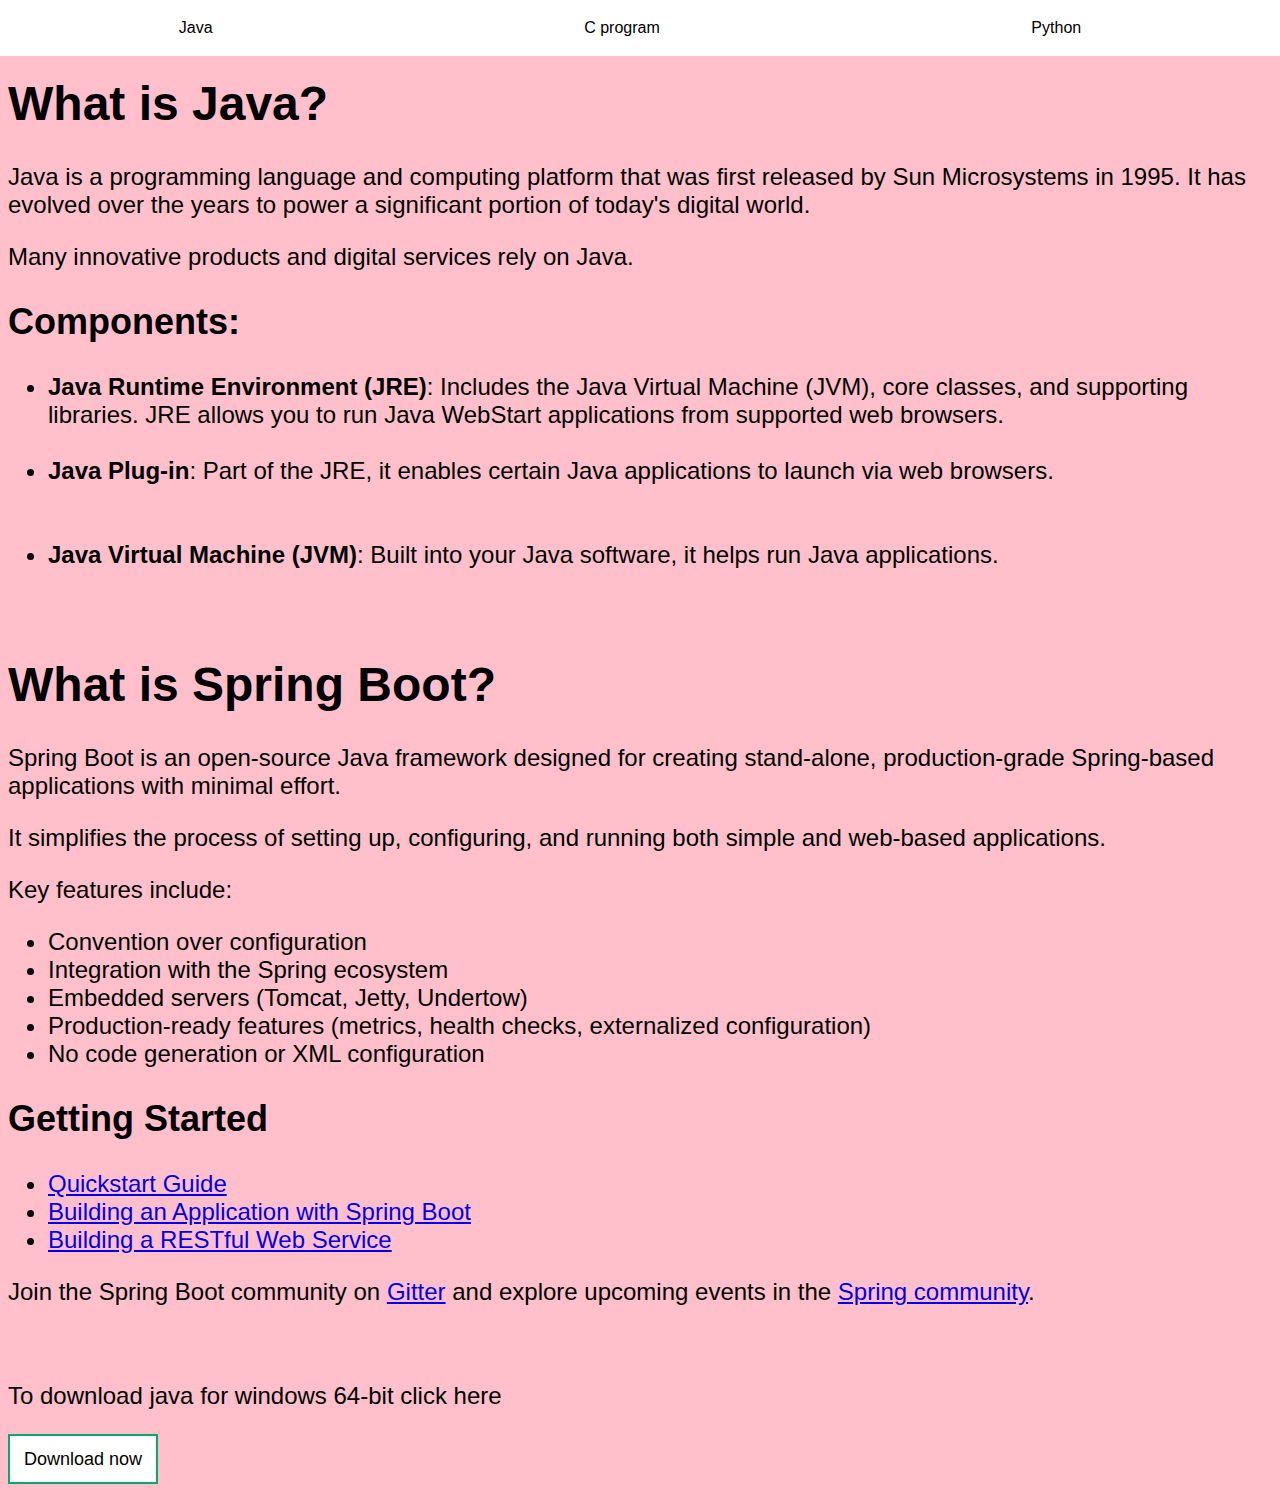
<file: index.html>
<!DOCTYPE html>
<html lang="en">
<head>
    <meta charset="UTF-8">
    <meta name="viewport" content="width=device-width, initial-scale=1.0">
    <title>Java</title>
    <link rel="stylesheet" type="text/css" href="styles.css">
    
</head>
<body>
  <nav class="navbar">
    
    <ul>
      <li><a href="index.html">Java</a></li>
      <li><a href="c.html">C program</a></li>
      <li><a href="python.html">Python</a></li>
      
    </ul>
  </nav><br><br>
  <div class="content">
  <h1>What is Java?</h1>
  <p>Java is a programming language and computing platform that was first released by Sun Microsystems in 1995. It has evolved over the years to power a significant portion of today's digital world.</p>
  <p>Many innovative products and digital services rely on Java.</p>

  <h2>Components:</h2>
  <ul>
      <li><strong>Java Runtime Environment (JRE)</strong>: Includes the Java Virtual Machine (JVM), core classes, and supporting libraries. JRE allows you to run Java WebStart applications from supported web browsers.</li><br>
      <li><strong>Java Plug-in</strong>: Part of the JRE, it enables certain Java applications to launch via web browsers.</li><br><br>
      <li><strong>Java Virtual Machine (JVM)</strong>: Built into your Java software, it helps run Java applications.</li><br><br>
  </ul>
  <h1>What is Spring Boot?</h1>
    <p>Spring Boot is an open-source Java framework designed for creating stand-alone, production-grade Spring-based applications with minimal effort.</p>
    <p>It simplifies the process of setting up, configuring, and running both simple and web-based applications.</p>
    <p>Key features include:</p>
    <ul>
        <li>Convention over configuration</li>
        <li>Integration with the Spring ecosystem</li>
        <li>Embedded servers (Tomcat, Jetty, Undertow)</li>
        <li>Production-ready features (metrics, health checks, externalized configuration)</li>
        <li>No code generation or XML configuration</li>
    </ul>

    <h2>Getting Started</h2>
    <ul>
        <li><a href="https://spring.io/quickstart">Quickstart Guide</a></li>
        <li><a href="https://spring.io/guides/gs/spring-boot/">Building an Application with Spring Boot</a></li>
        <li><a href="https://spring.io/guides/gs/rest-service/">Building a RESTful Web Service</a></li>
    </ul>

    <p>Join the Spring Boot community on <a href="https://gitter.im/spring-projects/spring-boot">Gitter</a> and explore upcoming events in the <a href="https://spring.io/events">Spring community</a>.</p><br>
    <p>To download java for windows 64-bit click here</p>
     
    <button onclick="window.location.href='https://www.java.com/en/download/';">Download now</button>


</div>
</body>
</html>
</file>
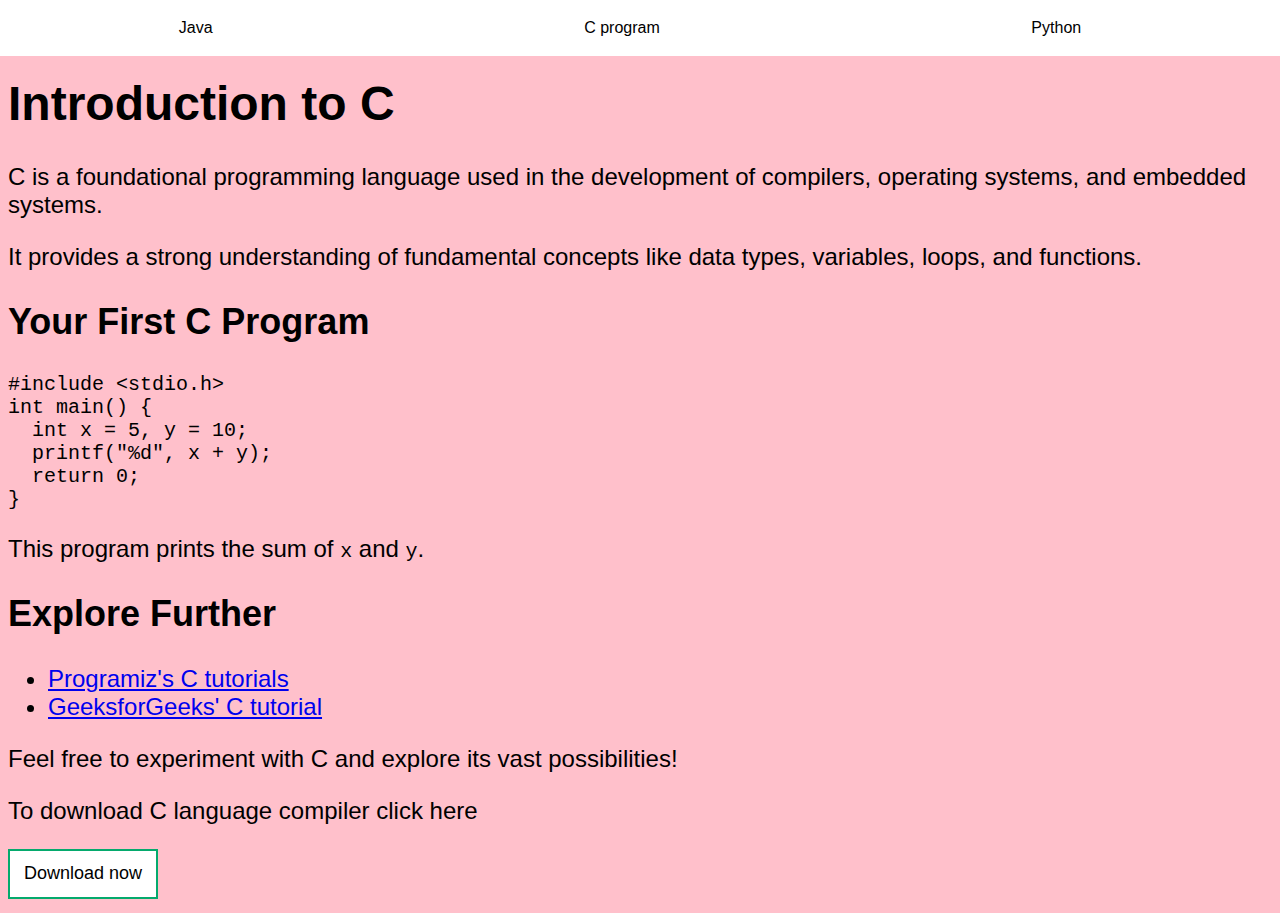
<file: c.html>
<!DOCTYPE html>
<html lang="en">
<head>
    <meta charset="UTF-8">
    <meta name="viewport" content="width=device-width, initial-scale=1.0">
    <title>C || Program</title>
    <link rel="stylesheet" type="text/css" href="c.css">
    
</head>
<body>
  <nav class="navbar">
    
    <ul>
      <li><a href="index.html">Java</a></li>
      <li><a href="c.html">C program</a></li>
      <li><a href="python.html">Python</a></li>
      
    </ul>
  </nav><br><br>
  <div class="content">
  <h1>Introduction to C</h1>
  <p>C is a foundational programming language used in the development of compilers, operating systems, and embedded systems.</p>
  <p>It provides a strong understanding of fundamental concepts like data types, variables, loops, and functions.</p>

  <h2>Your First C Program</h2>
  <pre><code>#include &lt;stdio.h&gt;
int main() {
  int x = 5, y = 10;
  printf("%d", x + y);
  return 0;
}</code></pre>
  <p>This program prints the sum of <code>x</code> and <code>y</code>.</p>

  <h2>Explore Further</h2>
  <ul>
      <li><a href="https://www.programiz.com/c-programming">Programiz's C tutorials</a></li>
      <li><a href="https://www.geeksforgeeks.org/c-programming-language/">GeeksforGeeks' C tutorial</a></li>
  </ul>

  <p>Feel free to experiment with C and explore its vast possibilities!</p>

  <p>To download C language compiler click here</p>
     
    <button onclick="window.location.href='https://sourceforge.net/projects/mingw-w64/';">Download now</button>

</div>
</body>
</html>
</file>
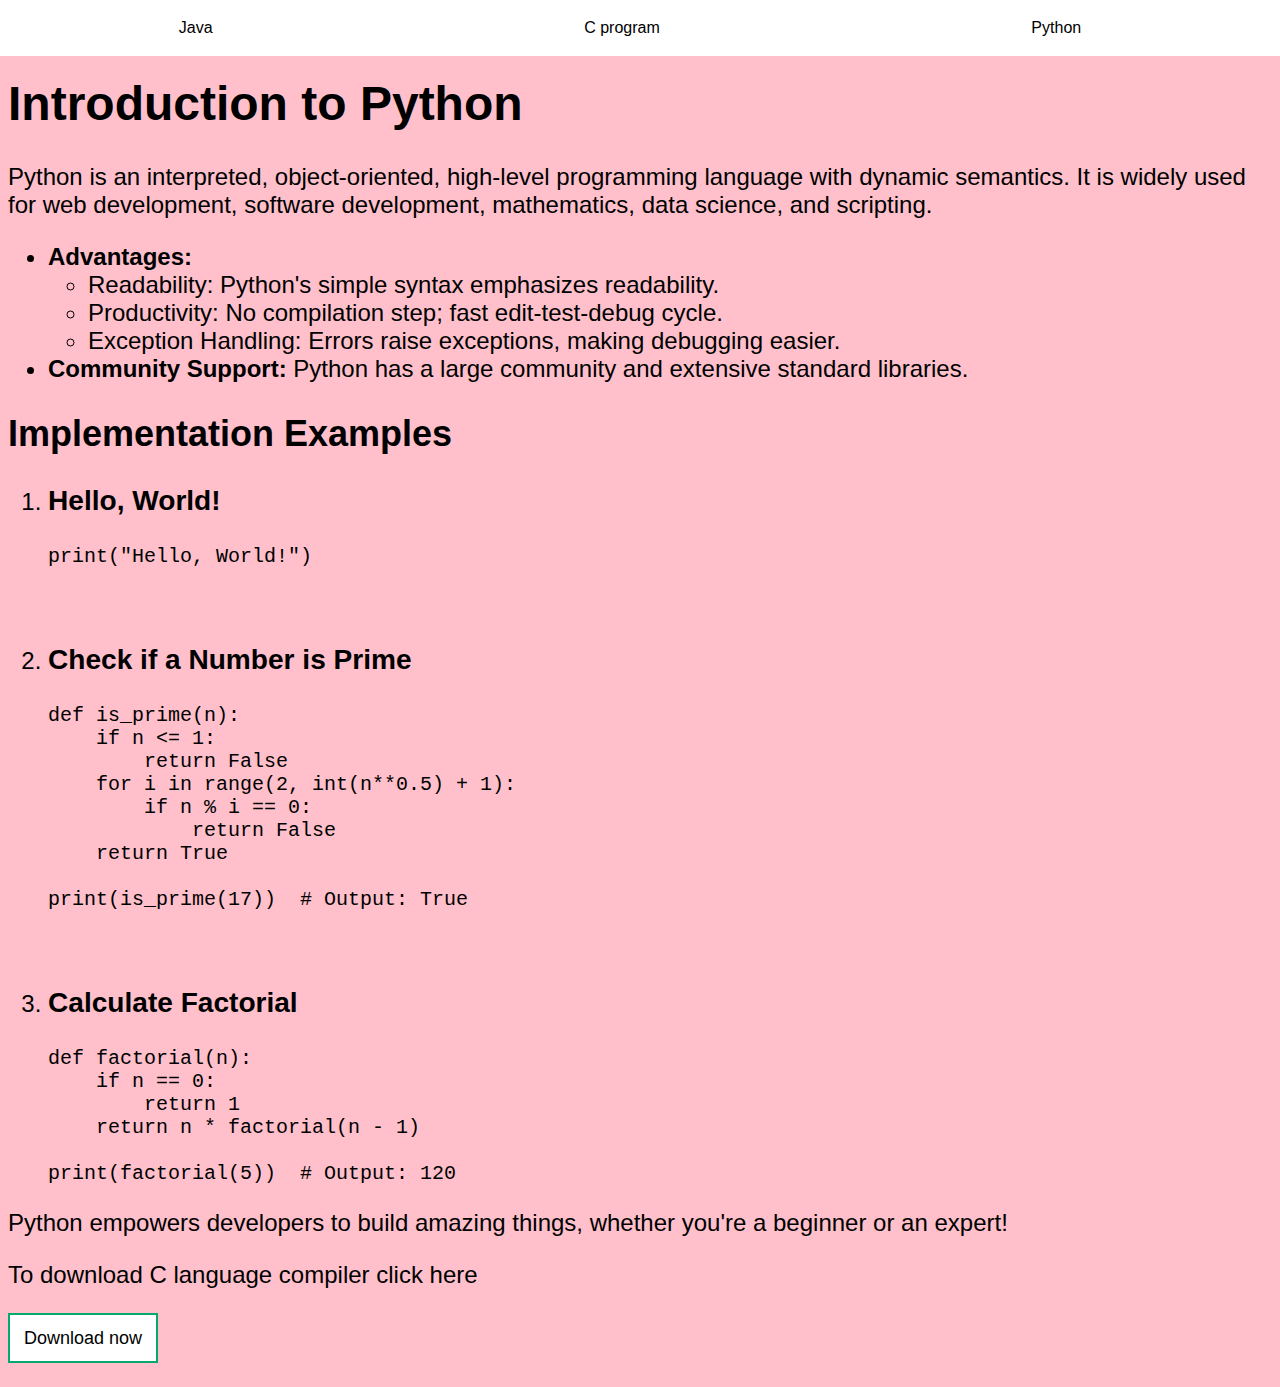
<file: python.html>
<!DOCTYPE html>
<html lang="en">
<head>
    <meta charset="UTF-8">
    <meta name="viewport" content="width=device-width, initial-scale=1.0">
    <title>C || Program</title>
    <link rel="stylesheet" type="text/css" href="python.css">
    
</head>
<body>
  <nav class="navbar">
    
    <ul>
      <li><a href="index.html">Java</a></li>
      <li><a href="c.html">C program</a></li>
      <li><a href="python.html">Python</a></li>
      
    </ul>
  </nav><br><br>
  <div class="content">
    <h1>Introduction to Python</h1>
    <p>Python is an interpreted, object-oriented, high-level programming language with dynamic semantics. It is widely used for web development, software development, mathematics, data science, and scripting.</p>
    <ul>
        <li><strong>Advantages:</strong>
            <ul>
                <li>Readability: Python's simple syntax emphasizes readability.</li>
                <li>Productivity: No compilation step; fast edit-test-debug cycle.</li>
                <li>Exception Handling: Errors raise exceptions, making debugging easier.</li>
            </ul>
        </li>
        <li><strong>Community Support:</strong> Python has a large community and extensive standard libraries.</li>
    </ul>

    <h2>Implementation Examples</h2>
    <ol>
        <li>
            <h3>Hello, World!</h3>
            <pre><code>print("Hello, World!")</code></pre>
        </li><br>
        <li>
            <h3>Check if a Number is Prime</h3>
            <pre><code>def is_prime(n):
    if n &lt;= 1:
        return False
    for i in range(2, int(n**0.5) + 1):
        if n % i == 0:
            return False
    return True

print(is_prime(17))  # Output: True</code></pre>
        </li><br>
        <li>
            <h3>Calculate Factorial</h3>
            <pre><code>def factorial(n):
    if n == 0:
        return 1
    return n * factorial(n - 1)

print(factorial(5))  # Output: 120</code></pre>
        </li>
    </ol>

    <p>Python empowers developers to build amazing things, whether you're a beginner or an expert!</p>

  <p>To download C language compiler click here</p>
     
    <button onclick="window.location.href='https://www.python.org/downloads/';">Download now</button>

</div>
</body>
</html>
</file>
<file: styles.css>
body{
    background-color: pink;;
}

.navbar {
    position: fixed;
    top: 0;
    left: 0;
    width: 100%;
    background-color: white;
    color: white;
}

.navbar ul{
    display: flex;
    justify-content: space-around;
    padding: 3px;
}

.navbar li {
    margin-right: 20px;
}

.navbar a{
    text-decoration: none;
    color: black;
    transition: color 0.3s;
    font-family:'Segoe UI', Tahoma, Geneva, Verdana, sans-serif;
}

.navbar a:hover {
    color: orange;
}
.content{
    font-family: 'Segoe UI', Tahoma, Geneva, Verdana, sans-serif;
    font-weight: 300px;
    font-size: x-large;
}


button {
    background-color: white; 
    color: black; 
    border: 2px solid #04AA6D;
    text-align: center;
    font-family: 'Segoe UI', Tahoma, Geneva, Verdana, sans-serif;
    width: 150px;
    height:50px;
    font-size: large;
  }
  
  button:hover {
    background-color: #04AA6D;
    color: white;
  }
</file>
<file: c.css>
body{
    background-color: pink;;
}

.navbar {
    position: fixed;
    top: 0;
    left: 0;
    width: 100%;
    background-color: white;
    color: white;
}

.navbar ul{
    display: flex;
    justify-content: space-around;
    padding: 3px;
}

.navbar li {
    margin-right: 20px;
}

.navbar a{
    text-decoration: none;
    color: black;
    transition: color 0.3s;
    font-family:'Segoe UI', Tahoma, Geneva, Verdana, sans-serif;
}

.navbar a:hover {
    color: orange;
}
.content{
    font-family: 'Segoe UI', Tahoma, Geneva, Verdana, sans-serif;
    font-weight: 300px;
    font-size: x-large;
}
button {
    background-color: white; 
    color: black; 
    border: 2px solid #04AA6D;
    text-align: center;
    font-family: 'Segoe UI', Tahoma, Geneva, Verdana, sans-serif;
    width: 150px;
    height:50px;
    font-size: large;
  }
  
  button:hover {
    background-color: #04AA6D;
    color: white;
  }
</file>
<file: python.css>
body{
    background-color: pink;;
}

.navbar {
    position: fixed;
    top: 0;
    left: 0;
    width: 100%;
    background-color: white;
    color: white;
}

.navbar ul{
    display: flex;
    justify-content: space-around;
    padding: 3px;
}

.navbar li {
    margin-right: 20px;
}

.navbar a{
    text-decoration: none;
    color: black;
    transition: color 0.3s;
    font-family:'Segoe UI', Tahoma, Geneva, Verdana, sans-serif;
}

.navbar a:hover {
    color: orange;
}
.content{
    font-family: 'Segoe UI', Tahoma, Geneva, Verdana, sans-serif;
    font-weight: 300px;
    font-size: x-large;
}
button {
    background-color: white; 
    color: black; 
    border: 2px solid #04AA6D;
    text-align: center;
    font-family: 'Segoe UI', Tahoma, Geneva, Verdana, sans-serif;
    width: 150px;
    height:50px;
    font-size: large;
  }
  
  button:hover {
    background-color: #04AA6D;
    color: white;
  }
</file>
